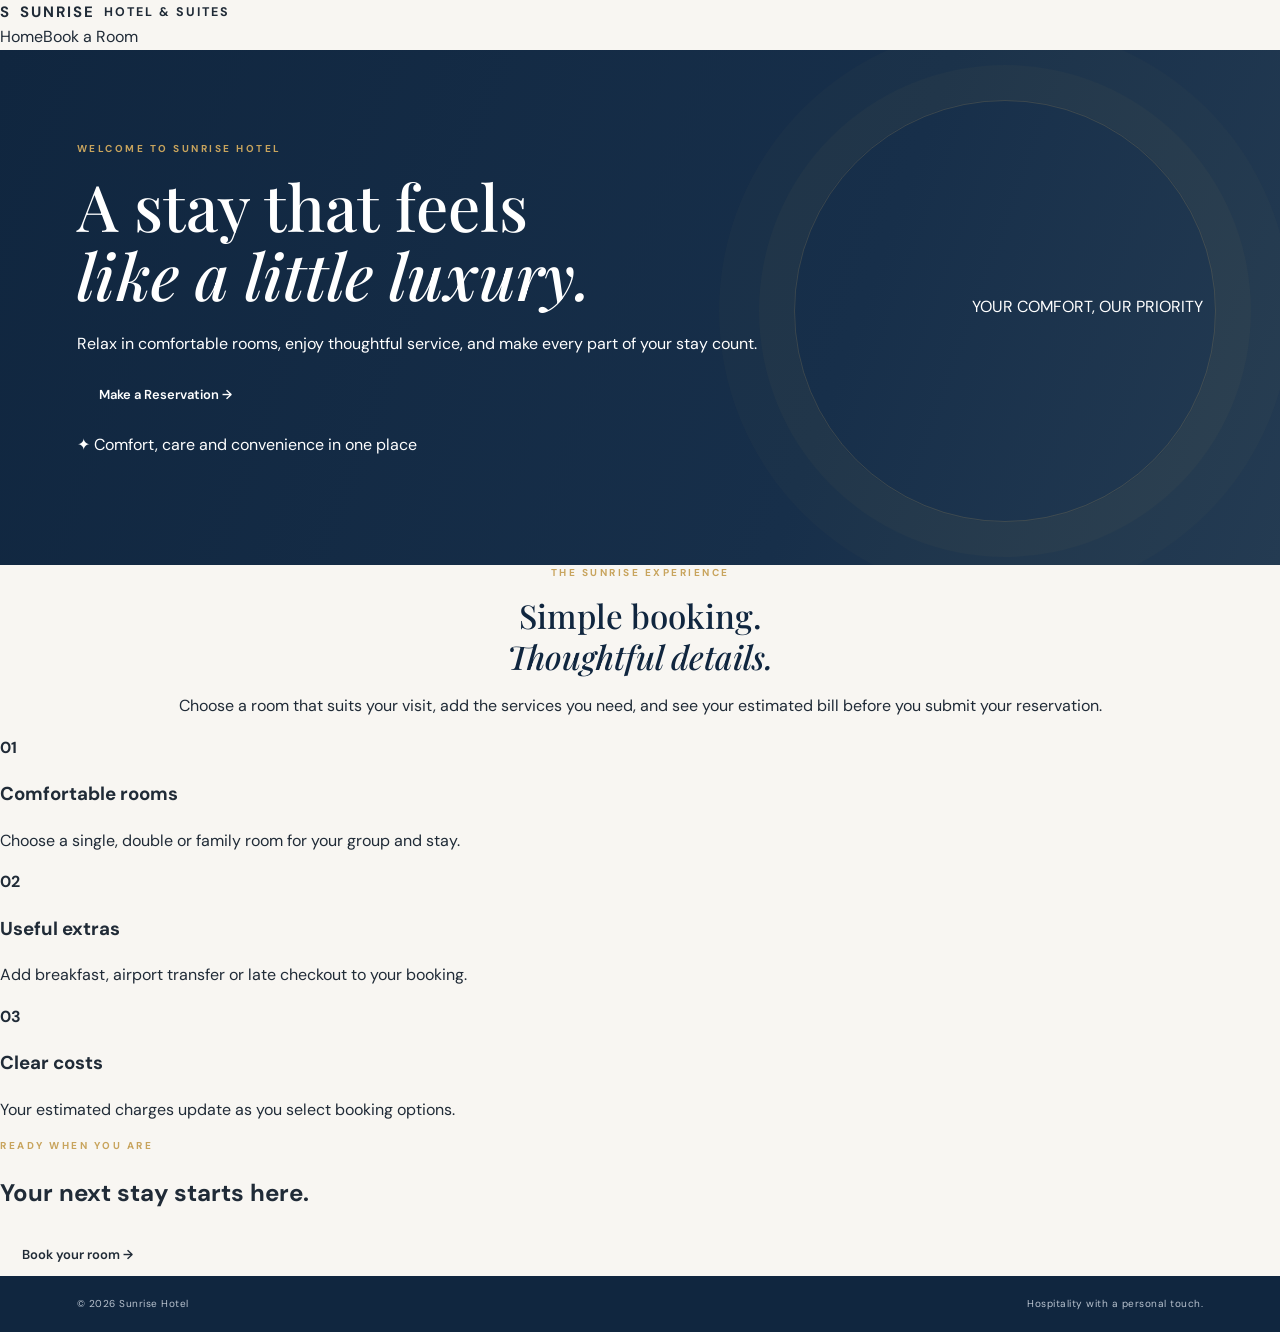
<file: index.html>
<!doctype html>
<html lang="en"><head><meta charset="utf-8"><meta name="viewport" content="width=device-width,initial-scale=1"><title>Sunrise Hotel</title><link rel="stylesheet" href="style.css"></head>
<body><header><a class="brand" href="index.html"><b>S</b> SUNRISE <small>HOTEL &amp; SUITES</small></a><nav><a class="active" href="index.html">Home</a><a href="booking.html">Book a Room</a></nav></header>
<main><section class="hero"><div><p class="eyebrow">WELCOME TO SUNRISE HOTEL</p><h1>A stay that feels<br><em>like a little luxury.</em></h1><p class="lead">Relax in comfortable rooms, enjoy thoughtful service, and make every part of your stay count.</p><a class="button gold" href="booking.html">Make a Reservation →</a><p class="note">✦ Comfort, care and convenience in one place</p></div><div class="art"><div class="sun"></div><div class="hotel-building"><div class="windows"></div><div class="door"></div></div><span class="art-caption">YOUR COMFORT, OUR PRIORITY</span></div></section>
<section class="intro"><div><p class="eyebrow">THE SUNRISE EXPERIENCE</p><h2>Simple booking.<br><em>Thoughtful details.</em></h2></div><p class="lead">Choose a room that suits your visit, add the services you need, and see your estimated bill before you submit your reservation.</p></section>
<section class="features"><article><b>01</b><h3>Comfortable rooms</h3><p>Choose a single, double or family room for your group and stay.</p></article><article><b>02</b><h3>Useful extras</h3><p>Add breakfast, airport transfer or late checkout to your booking.</p></article><article><b>03</b><h3>Clear costs</h3><p>Your estimated charges update as you select booking options.</p></article></section>
<section class="cta"><div><p class="eyebrow">READY WHEN YOU ARE</p><h2>Your next stay starts here.</h2></div><a class="button light" href="booking.html">Book your room →</a></section></main><footer>© 2026 Sunrise Hotel <span>Hospitality with a personal touch.</span></footer></body></html>
</file>
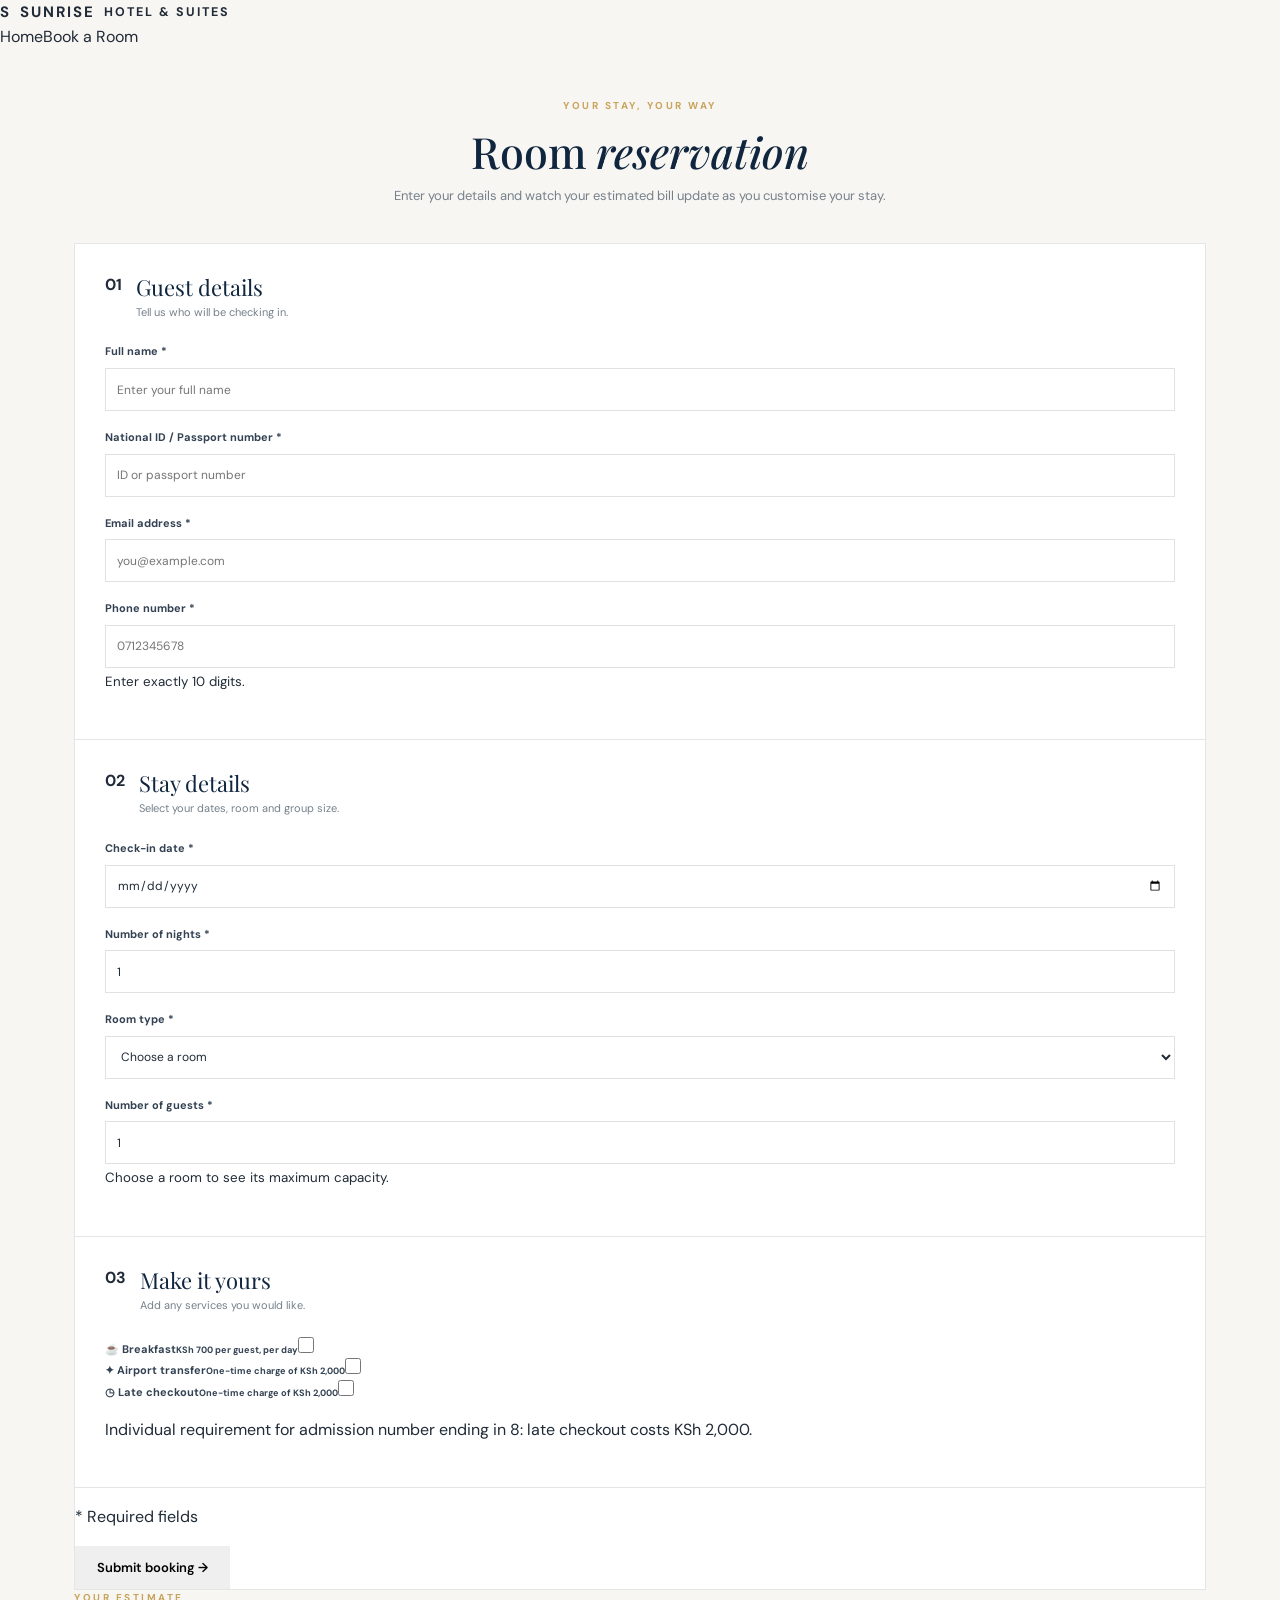
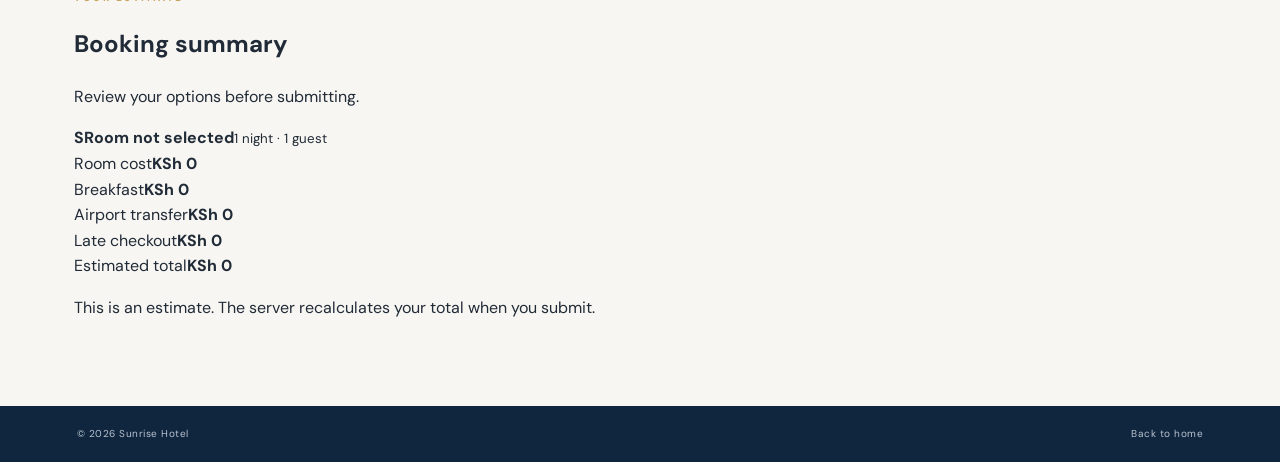
<file: booking.html>
<!doctype html>
<html lang="en"><head><meta charset="utf-8"><meta name="viewport" content="width=device-width,initial-scale=1"><title>Book a Room | Sunrise Hotel</title><link rel="stylesheet" href="style.css"><script src="script.js" defer></script></head>
<body><header><a class="brand" href="index.html"><b>S</b> SUNRISE <small>HOTEL &amp; SUITES</small></a><nav><a href="index.html">Home</a><a class="active" href="booking.html">Book a Room</a></nav></header>
<main class="booking-page"><section class="page-heading"><p class="eyebrow">YOUR STAY, YOUR WAY</p><h1>Room <em>reservation</em></h1><p>Enter your details and watch your estimated bill update as you customise your stay.</p></section>
<div class="layout"><form id="bookingForm" action="process_booking.php" method="post" novalidate>
<section class="form-section"><div class="section-title"><b>01</b><div><h2>Guest details</h2><p>Tell us who will be checking in.</p></div></div><div class="fields">
<div class="field wide"><label for="fullName">Full name *</label><input id="fullName" name="full_name" required placeholder="Enter your full name"><small class="error" id="nameError"></small></div>
<div class="field"><label for="identity">National ID / Passport number *</label><input id="identity" name="identity_number" required placeholder="ID or passport number"><small class="error" id="identityError"></small></div>
<div class="field"><label for="email">Email address *</label><input type="email" id="email" name="email" required placeholder="you@example.com"><small class="error" id="emailError"></small></div>
<div class="field"><label for="phone">Phone number *</label><input type="tel" id="phone" name="phone" maxlength="10" inputmode="numeric" required placeholder="0712345678"><small class="hint">Enter exactly 10 digits.</small><small class="error" id="phoneError"></small></div></div></section>
<section class="form-section"><div class="section-title"><b>02</b><div><h2>Stay details</h2><p>Select your dates, room and group size.</p></div></div><div class="fields">
<div class="field"><label for="checkin">Check-in date *</label><input type="date" id="checkin" name="checkin_date" required><small class="error" id="dateError"></small></div>
<div class="field"><label for="nights">Number of nights *</label><input type="number" id="nights" name="nights" min="1" max="14" value="1" required><small class="error" id="nightsError"></small></div>
<div class="field"><label for="roomType">Room type *</label><select id="roomType" name="room_type" required><option value="">Choose a room</option><option value="single">Single Room — KSh 3,500/night</option><option value="double">Double Room — KSh 5,000/night</option><option value="family">Family Room — KSh 7,500/night</option></select><small class="error" id="roomError"></small></div>
<div class="field"><label for="guests">Number of guests *</label><input type="number" id="guests" name="guests" min="1" value="1" required><small class="hint" id="capacityHint">Choose a room to see its maximum capacity.</small><small class="error" id="guestsError"></small></div></div><div id="capacityWarning" class="notice" role="status" hidden></div></section>
<section class="form-section"><div class="section-title"><b>03</b><div><h2>Make it yours</h2><p>Add any services you would like.</p></div></div><div class="options">
<label class="option" for="breakfast"><span>☕ <strong>Breakfast</strong><small>KSh 700 per guest, per day</small></span><input type="checkbox" id="breakfast" name="breakfast" value="yes"></label>
<label class="option" for="transfer"><span>✦ <strong>Airport transfer</strong><small>One-time charge of KSh 2,000</small></span><input type="checkbox" id="transfer" name="airport_transfer" value="yes"></label>
<div id="transferDetails" hidden class="transfer-note"><label for="transferNote">Transfer note (optional)</label><input id="transferNote" name="transfer_note" placeholder="Arrival time or flight details"></div>
<label class="option" for="lateCheckout"><span>◷ <strong>Late checkout</strong><small>One-time charge of KSh 2,000</small></span><input type="checkbox" id="lateCheckout" name="late_checkout" value="yes"></label></div><p class="assignment-note">Individual requirement for admission number ending in 8: late checkout costs KSh 2,000.</p></section>
<div class="actions"><p>* Required fields</p><button class="button burgundy" type="submit">Submit booking →</button></div><div id="formMessage" class="form-message" role="alert"></div></form>
<aside class="bill"><div class="bill-head"><p class="eyebrow">YOUR ESTIMATE</p><h2>Booking summary</h2><p>Review your options before submitting.</p></div><div class="bill-room"><b>S</b><span><strong id="summaryRoom">Room not selected</strong><small id="summaryStay">1 night · 1 guest</small></span></div><div class="bill-lines"><div><span>Room cost</span><strong id="roomCost">KSh 0</strong></div><div><span>Breakfast</span><strong id="breakfastCost">KSh 0</strong></div><div><span>Airport transfer</span><strong id="transferCost">KSh 0</strong></div><div><span>Late checkout</span><strong id="lateCost">KSh 0</strong></div></div><div class="total"><span>Estimated total</span><strong id="totalCost">KSh 0</strong></div><p class="disclaimer">This is an estimate. The server recalculates your total when you submit.</p></aside></div></main>
<footer>© 2026 Sunrise Hotel <a href="index.html">Back to home</a></footer></body></html>
</file>
<file: style.css>
@import url('https://fonts.googleapis.com/css2?family=DM+Sans:wght@400;500;600;700&family=Playfair+Display:wght@500;600;700&display=swap');
:root{--burgundy:#702638;--burgundy-dark:#4b1727;--navy:#10263f;--navy-soft:#203c59;--gold:#c8a45d;--white:#fff;--cream:#f8f6f2;--ink:#202b37;--muted:#75808b;--line:#e4e5e7;--danger:#b42318}
*{box-sizing:border-box}body{margin:0;background:var(--cream);color:var(--ink);font-family:'DM Sans',Arial,sans-serif;line-height:1.6}a{color:inherit;text-decoration:none}.site-header{height:78px;background:var(--navy);color:#fff;display:flex;align-items:center;justify-content:space-between;padding:0 max(6%,calc((100% - 1180px)/2));gap:25px}.brand{font-size:15px;letter-spacing:2px;font-weight:700;display:flex;align-items:center;gap:9px}.brand-light{color:#d7dce2;font-weight:400}.brand-mark{display:inline-grid;place-items:center;width:34px;height:34px;border:1px solid var(--gold);color:var(--gold);font-family:'Playfair Display',serif;font-size:23px}.site-header nav{display:flex;gap:30px;font-size:13px}.site-header nav a{color:#d9e0e8;padding:8px 0}.site-header nav a.active,.site-header nav a:hover{color:#f0cc7e;border-bottom:1px solid var(--gold)}.hero{background:linear-gradient(110deg,var(--navy) 0%,#172f4a 65%,#243b52 100%);color:#fff;min-height:515px;padding:76px max(6%,calc((100% - 1180px)/2));display:flex;align-items:center;justify-content:space-between;gap:50px;position:relative;overflow:hidden}.hero:after{content:"";position:absolute;width:420px;height:420px;border:1px solid rgba(200,164,93,.2);border-radius:50%;right:5%;top:50px;box-shadow:0 0 0 35px rgba(200,164,93,.035),0 0 0 75px rgba(200,164,93,.025)}.hero-content{position:relative;z-index:1;max-width:600px}.eyebrow{font-size:10px;letter-spacing:2.5px;font-weight:700;color:var(--gold);margin:0 0 14px}.hero h1,.page-heading h1{font-family:'Playfair Display',Georgia,serif;font-weight:500;font-size:clamp(42px,5vw,66px);line-height:1.08;margin:0 0 22px}.hero h1 span{color:#e0bd76}.hero-copy{color:#d1d9e1;max-width:470px;font-size:15px;margin-bottom:30px}.button{display:inline-flex;align-items:center;justify-content:center;gap:15px;padding:13px 22px;border:0;font:600 13px 'DM Sans',sans-serif;cursor:pointer;transition:transform .2s,background .2s}.button:hover{transform:translateY(-2px)}.button-gold{background:var(--gold);color:var(--navy)}.button-burgundy{background:var(--burgundy);color:#fff}.button-burgundy:hover{background:var(--burgundy-dark)}.hero-note{margin-top:43px;font-size:9px;letter-spacing:2px;color:#c9d0d8;display:flex;align-items:center;gap:12px}.gold-line{height:1px;width:35px;background:var(--gold)}.hero-panel{z-index:1;width:285px;height:335px;border:1px solid rgba(200,164,93,.6);padding:22px;display:flex;flex-direction:column;justify-content:space-between;background:linear-gradient(145deg,rgba(255,255,255,.08),rgba(255,255,255,.015));box-shadow:0 22px 70px #08172855}.panel-top{display:flex;justify-content:space-between;color:#d2b46f;font-size:10px;letter-spacing:2px}.panel-top strong{font-size:14px}.panel-bottom{border-left:2px solid var(--gold);padding-left:15px}.panel-label{font-size:8px;letter-spacing:1.5px;color:#d2b46f}.panel-bottom p{font:25px/1.3 'Playfair Display',serif;margin:8px 0 0}.section-wrap{max-width:1100px;margin:auto;padding:76px 24px}.intro{text-align:center}.intro h2,.booking-cta h2{font:500 33px/1.25 'Playfair Display',serif;margin:0 auto 12px;max-width:620px;color:var(--navy)}.muted{max-width:620px;margin:0 auto;color:var(--muted);font-size:13px}.feature-grid{display:grid;grid-template-columns:repeat(3,1fr);gap:20px;text-align:left;margin:42px 0 60px}.feature-card{background:#fff;border:1px solid #ece8e1;padding:26px;min-height:180px}.feature-number{color:var(--gold);font:24px 'Playfair Display',serif}.feature-card h3{font:20px 'Playfair Display',serif;color:var(--navy);margin:14px 0 7px}.feature-card p{font-size:12px;color:var(--muted);margin:0}.booking-cta{display:flex;align-items:center;justify-content:space-between;gap:20px;text-align:left;border-top:1px solid var(--line);padding-top:35px}.booking-cta h2{font-size:28px;margin:0}.booking-cta .eyebrow{margin-bottom:8px}footer{background:var(--navy);color:#b9c3cf;padding:20px max(6%,calc((100% - 1180px)/2));display:flex;justify-content:space-between;font-size:10px;letter-spacing:.5px}
.booking-page{max-width:1180px;margin:auto;padding:48px 24px 70px}.page-heading{text-align:center;margin-bottom:36px}.page-heading h1{font-size:43px;color:var(--navy);margin-bottom:12px}.page-heading>p:last-child{color:var(--muted);font-size:13px;margin:0}.booking-layout{display:grid;grid-template-columns:minmax(0,1.55fr) minmax(290px,.8fr);align-items:start;gap:25px}#bookingForm{background:#fff;border:1px solid var(--line)}.form-section{padding:28px 30px;border-bottom:1px solid var(--line)}.section-title{display:flex;gap:14px;align-items:flex-start;margin-bottom:22px}.section-title>span{font:22px 'Playfair Display',serif;color:var(--gold);border-right:1px solid #e8d9b7;padding-right:14px}.section-title h2{font:22px 'Playfair Display',serif;color:var(--navy);margin:0 0 2px}.section-title p{font-size:11px;color:var(--muted);margin:0}.form-grid{display:grid;grid-template-columns:1fr 1fr;gap:17px 16px}label{font-size:11px;font-weight:700;color:#334253;display:block}input:not([type=checkbox]),select{width:100%;height:43px;margin-top:7px;border:1px solid #dfe2e5;background:#fff;padding:0 11px;font:12px 'DM Sans',sans-serif;color:var(--ink);border-radius:0}input:focus,select:focus{outline:2px solid #c8a45d55;border-color:var(--gold)}input[type=checkbox]{accent-color:var(--burgundy);width:16px;height:16px;margin:0}.error{display:block;color:var(--danger);font-size:10px;font-weight:500;min-height:14px;margin-top:4px}.helper{display:block;font-size:10px;color:var(--muted);font-weight:400;margin-top:5px}.capacity-warning{font-size:11px;color:var(--danger);margin:8px 0 0}.option-list{display:grid;gap:9px}.option-row{display:flex;align-items:center;gap:12px;border:1px solid #e7e8e9;padding:13px 12px;cursor:pointer}.option-row>span:nth-child(2){flex:1}.option-row strong{display:block;color:var(--navy);font-size:12px}.option-row small{display:block;color:var(--muted);font-size:10px;font-weight:400}.option-price{font-size:10px;color:var(--burgundy);font-weight:700;white-space:nowrap}.conditional-box{padding:12px 14px;background:#f8f6f2;border-left:2px solid var(--gold)}.conditional-box label{max-width:300px}.conditional-box>small{font-size:10px;color:var(--muted)}.form-actions{display:flex;align-items:center;justify-content:space-between;padding:20px 30px}.text-link{font-size:11px;color:var(--navy)}.form-status{padding:0 30px;color:var(--danger);font-size:11px}.bill-card{background:var(--navy);color:#fff;padding:27px 25px;position:sticky;top:20px;box-shadow:0 12px 35px #10263f1c}.bill-header{border-bottom:1px solid #ffffff25;padding-bottom:19px;margin-bottom:15px}.bill-header .eyebrow{margin-bottom:6px}.bill-header h2{font:25px 'Playfair Display',serif;margin:0 0 4px}.bill-header p:last-child{font-size:10px;color:#b9c5d1;margin:0}.summary-line{display:flex;justify-content:space-between;gap:10px;padding:9px 0;font-size:11px;color:#c9d2dc}.summary-line strong{color:#fff;text-align:right;font-weight:600}.bill-divider{height:1px;background:#ffffff25;margin:10px 0}.total-line{display:flex;justify-content:space-between;gap:10px;align-items:center;margin-top:16px}.total-line span{font-size:12px;color:#fff}.total-line strong{font:25px 'Playfair Display',serif;color:#e5c77f;text-align:right}.bill-note{font-size:10px;color:#aebdca;margin:19px 0 0;padding-top:14px;border-top:1px solid #ffffff25}
@media(max-width:800px){.hero{padding-top:60px;padding-bottom:60px}.hero-panel{display:none}.booking-layout{grid-template-columns:1fr}.bill-card{position:static;grid-row:1}.feature-grid{grid-template-columns:1fr}.booking-cta{align-items:flex-start;flex-direction:column}.form-section{padding:23px 18px}.form-actions{padding:18px}.form-status{padding:0 18px}}
@media(max-width:520px){.site-header{height:auto;padding:16px 18px;align-items:flex-start;flex-direction:column}.site-header nav{gap:22px}.hero{padding:55px 24px}.hero h1{font-size:47px}.page-heading h1{font-size:35px}.booking-page{padding:35px 12px 50px}.form-grid{grid-template-columns:1fr}.bill-card{padding:22px 18px}.option-price{font-size:9px}footer{gap:8px;flex-direction:column}}
</file>
